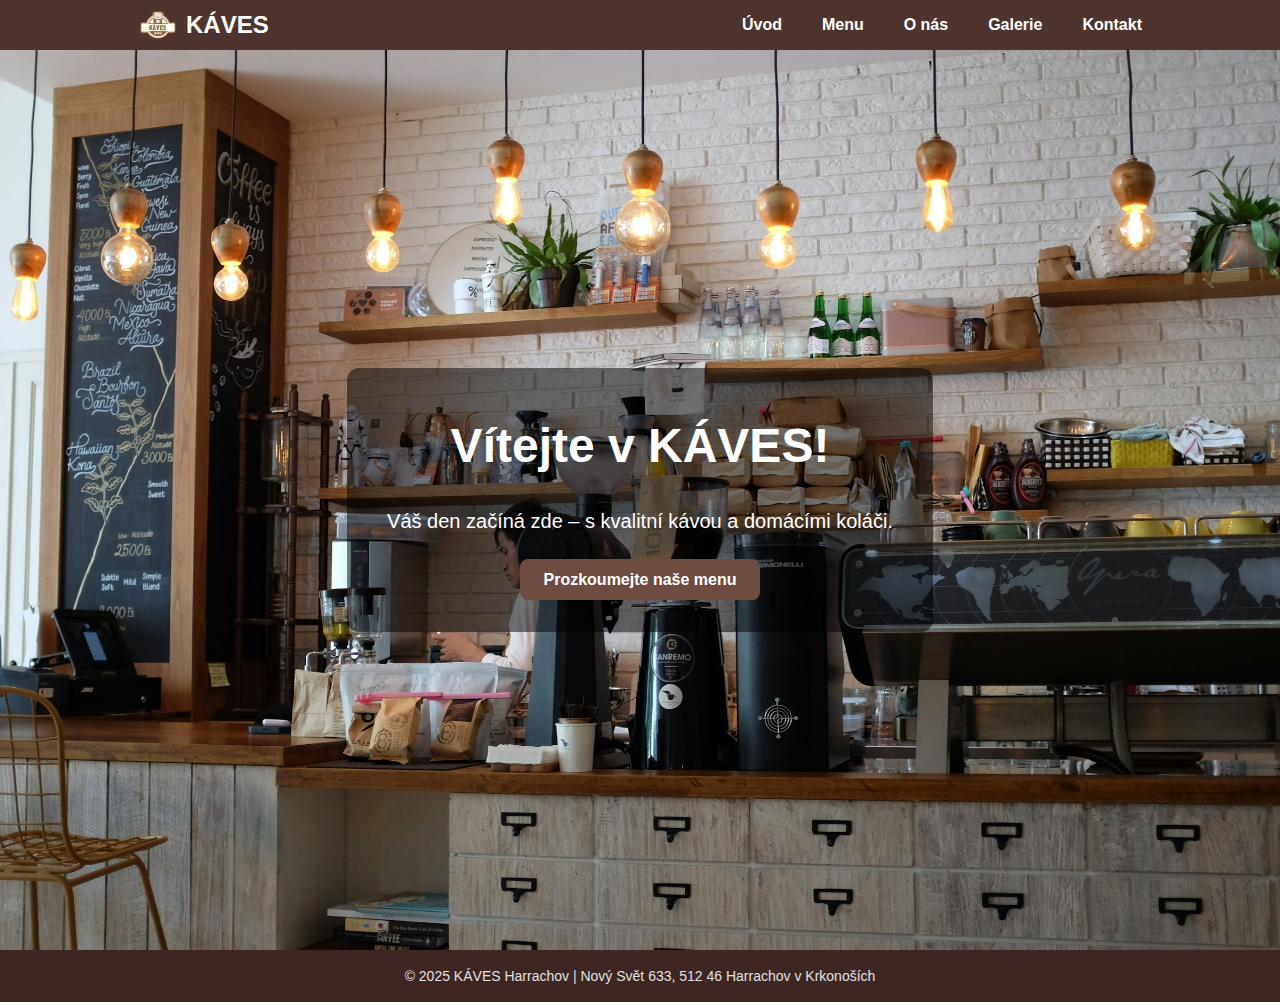
<file: index.html>
<!DOCTYPE html>
<html lang="cs">
<head>
  <meta charset="UTF-8" />
  <meta name="viewport" content="width=device-width, initial-scale=1.0"/>
  <title>KÁVES – Úvod</title>
  <link rel="stylesheet" href="styles.css" />
</head>
<body>
  <header>
    <div class="container">
      <a href="index.html" class="logo-link">
        <img src="KÁVES-removebg-preview.png" alt="Logo KÁVES" class="logo-img">
        <h1>KÁVES</h1>
      </a>
      <nav>
        <ul>
          <li><a href="index.html">Úvod</a></li>
          <li><a href="menu.html">Menu</a></li>
          <li><a href="about.html">O nás</a></li>
          <li><a href="galerie.html">Galerie</a></li>
          <li><a href="contact.html">Kontakt</a></li>
        </ul>
      </nav>
    </div>
  </header>

  <section class="hero">
    <div class="hero-content">
      <h1>Vítejte v KÁVES!</h1>
      <p>Váš den začíná zde – s kvalitní kávou a domácími koláči.</p>
      <a href="menu.html" class="btn">Prozkoumejte naše menu</a>
    </div>
  </section>

  <footer>
    © 2025 KÁVES Harrachov | Nový Svět 633, 512 46 Harrachov v Krkonoších
  </footer>
</body>
</html>
</file>
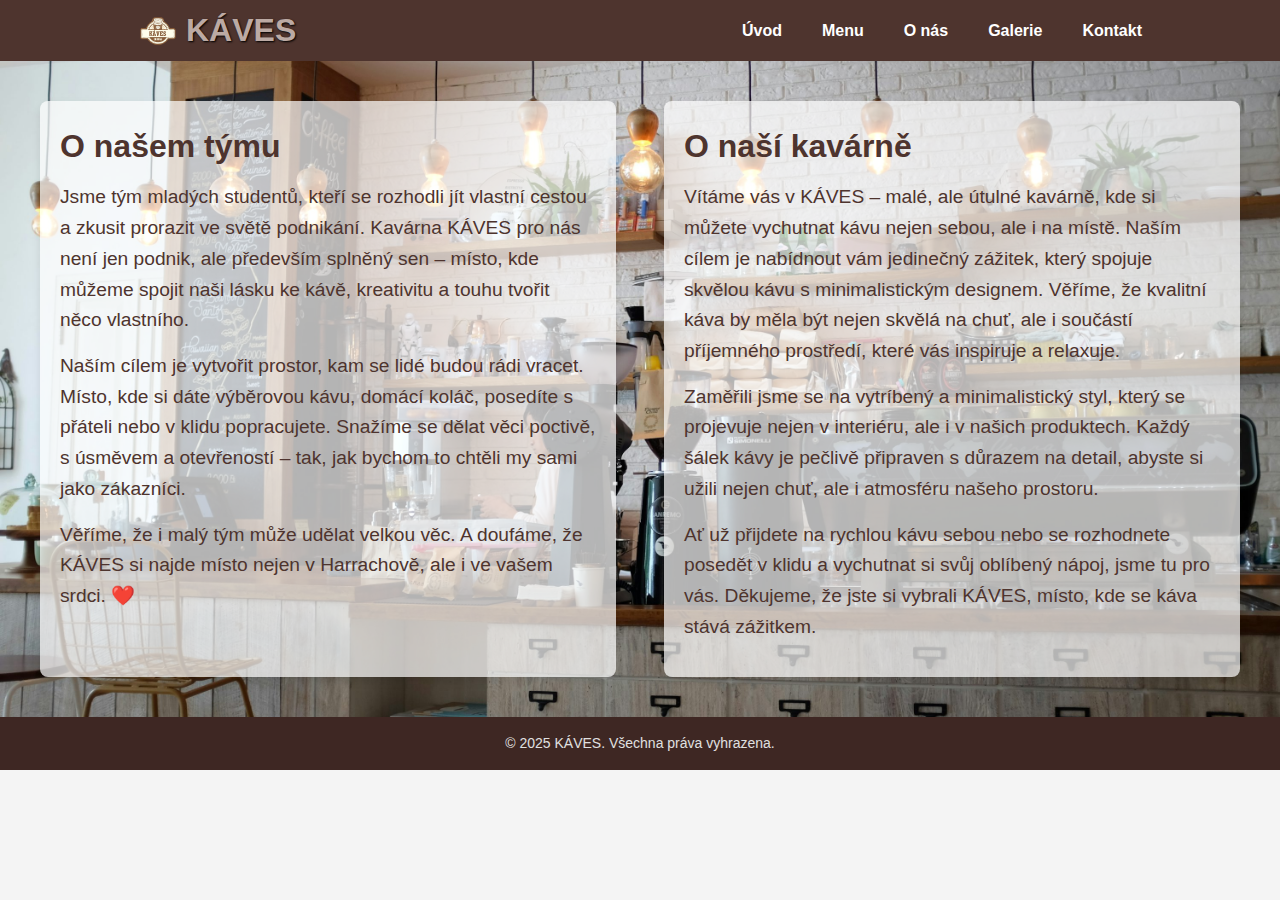
<file: about.html>
<!DOCTYPE html>
<html lang="cs">
<head>
  <meta charset="UTF-8" />
  <meta name="viewport" content="width=device-width, initial-scale=1.0" />
  <title>O nás | KÁVES</title>
  <link rel="stylesheet" href="styles.css" />
</head>
<body>
   
  <header>
    <div class="container">
      <a href="index.html" class="logo-link">
        <img src="KÁVES-removebg-preview.png" alt="Logo" class="logo-img">
        <span class="logo-text">KÁVES</span>
      </a>
      <nav>
        <ul>
          <li><a href="index.html">Úvod</a></li>
          <li><a href="menu.html">Menu</a></li>
          <li><a href="about.html">O nás</a></li>
          <li><a href="galerie.html">Galerie</a></li>
          <li><a href="contact.html">Kontakt</a></li>
        </ul>
      </nav>
    </div>
  </header>

  <section class="about-container">
    <div class="about-item">
      <h2>O našem týmu</h2>
      <p>Jsme tým mladých studentů, kteří se rozhodli jít vlastní cestou a zkusit prorazit ve světě podnikání. Kavárna KÁVES pro nás není jen podnik, ale především splněný sen – místo, kde můžeme spojit naši lásku ke kávě, kreativitu a touhu tvořit něco vlastního.</p>
      <p>Naším cílem je vytvořit prostor, kam se lidé budou rádi vracet. Místo, kde si dáte výběrovou kávu, domácí koláč, posedíte s přáteli nebo v klidu popracujete. Snažíme se dělat věci poctivě, s úsměvem a otevřeností – tak, jak bychom to chtěli my sami jako zákazníci.</p>
      <p>Věříme, že i malý tým může udělat velkou věc. A doufáme, že KÁVES si najde místo nejen v Harrachově, ale i ve vašem srdci. ❤️</p>
    </div>

    <div class="about-item">
      <h2>O naší kavárně</h2>
      <p>Vítáme vás v KÁVES – malé, ale útulné kavárně, kde si můžete vychutnat kávu nejen sebou, ale i na místě. Naším cílem je nabídnout vám jedinečný zážitek, který spojuje skvělou kávu s minimalistickým designem. Věříme, že kvalitní káva by měla být nejen skvělá na chuť, ale i součástí příjemného prostředí, které vás inspiruje a relaxuje.</p>
      <p>Zaměřili jsme se na vytríbený a minimalistický styl, který se projevuje nejen v interiéru, ale i v našich produktech. Každý šálek kávy je pečlivě připraven s důrazem na detail, abyste si užili nejen chuť, ale i atmosféru našeho prostoru.</p>
      <p>Ať už přijdete na rychlou kávu sebou nebo se rozhodnete posedět v klidu a vychutnat si svůj oblíbený nápoj, jsme tu pro vás. Děkujeme, že jste si vybrali KÁVES, místo, kde se káva stává zážitkem.</p>
    </div>
  </section>

  <footer>
    <p>&copy; 2025 KÁVES. Všechna práva vyhrazena.</p>
  </footer>
</body>
</html>
</file>
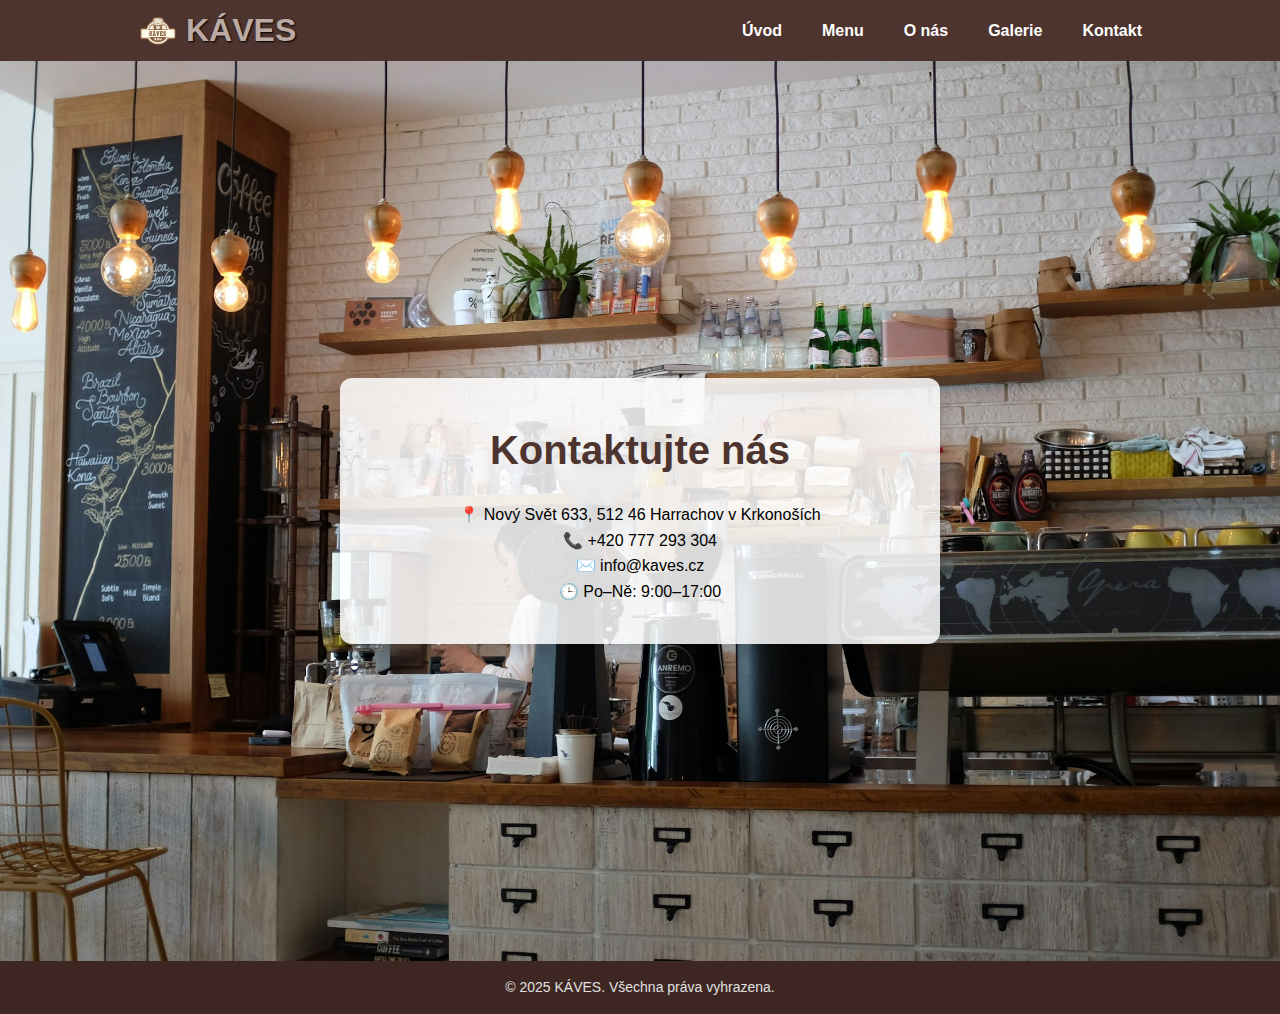
<file: contact.html>
<!DOCTYPE html>
<html lang="cs">
<head>
  <meta charset="UTF-8" />
  <meta name="viewport" content="width=device-width, initial-scale=1.0" />
  <title>Kontakt | KÁVES</title>
  <link rel="stylesheet" href="styles.css" />
</head>
<body>
   
  <header>
    <div class="container">
      <a href="index.html" class="logo-link">
        <img src="KÁVES-removebg-preview.png" alt="Logo" class="logo-img">
        <span class="logo-text">KÁVES</span>
      </a>
      <nav>
        <ul>
          <li><a href="index.html">Úvod</a></li>
          <li><a href="menu.html">Menu</a></li>
          <li><a href="about.html">O nás</a></li>
          <li><a href="galerie.html">Galerie</a></li>
          <li><a href="contact.html">Kontakt</a></li>
        </ul>
      </nav>
    </div>
  </header>

  <section class="menu-bg">
    <div class="menu-overlay">
      <div class="menu-content">
        <h2>Kontaktujte nás</h2>
        <p>📍 Nový Svět 633, 512 46 Harrachov v Krkonoších</p>
        <p>📞 +420 777 293 304 </p>
        <p>✉️ info@kaves.cz</p>
        <p>🕒 Po–Ně: 9:00–17:00</p>
      </div>
    </div>
  </section>

  <footer>
    <p>&copy; 2025 KÁVES. Všechna práva vyhrazena.</p>
  </footer>
</body>
</html>
</file>
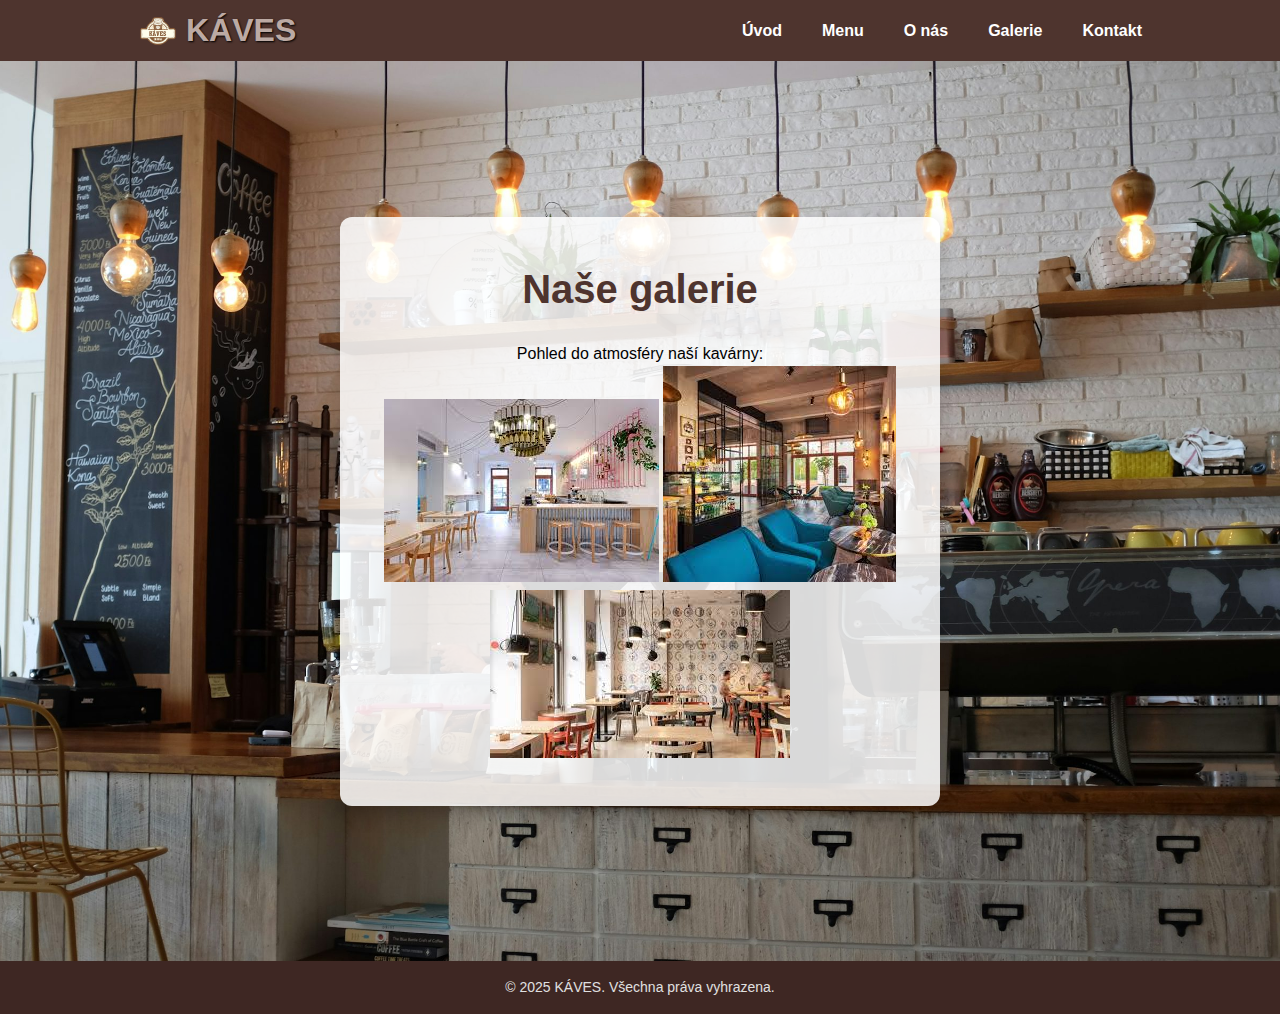
<file: galerie.html>
<!DOCTYPE html>
<html lang="cs">
<head>
  <meta charset="UTF-8" />
  <meta name="viewport" content="width=device-width, initial-scale=1.0" />
  <title>Galerie | KÁVES</title>
  <link rel="stylesheet" href="styles.css" />
</head>
<body>
  
  <header>
    <div class="container">
      <a href="index.html" class="logo-link">
        <img src="KÁVES-removebg-preview.png" alt="Logo" class="logo-img">
        <span class="logo-text">KÁVES</span>
      </a>
      <nav>
        <ul>
          <li><a href="index.html">Úvod</a></li>
          <li><a href="menu.html">Menu</a></li>
          <li><a href="about.html">O nás</a></li>
          <li><a href="galerie.html">Galerie</a></li>
          <li><a href="contact.html">Kontakt</a></li>
        </ul>
      </nav>
    </div>
  </header>

  <section class="menu-bg">
    <div class="menu-overlay">
      <div class="menu-content">
        <h2>Naše galerie</h2>
        <p>Pohled do atmosféry naší kavárny:</p>
        <div class="gallery-item">
          <img src="kaves2.jpg" alt="Káva" />
          <img src="kaves3.jpg" alt="Interiér" />
          <img src="kaves4.jpg" alt="Zákusky" />
        </div>
      </div>
    </div>
  </section>

  <footer>
    <p>&copy; 2025 KÁVES. Všechna práva vyhrazena.</p>
  </footer>
</body>
</html>
</file>
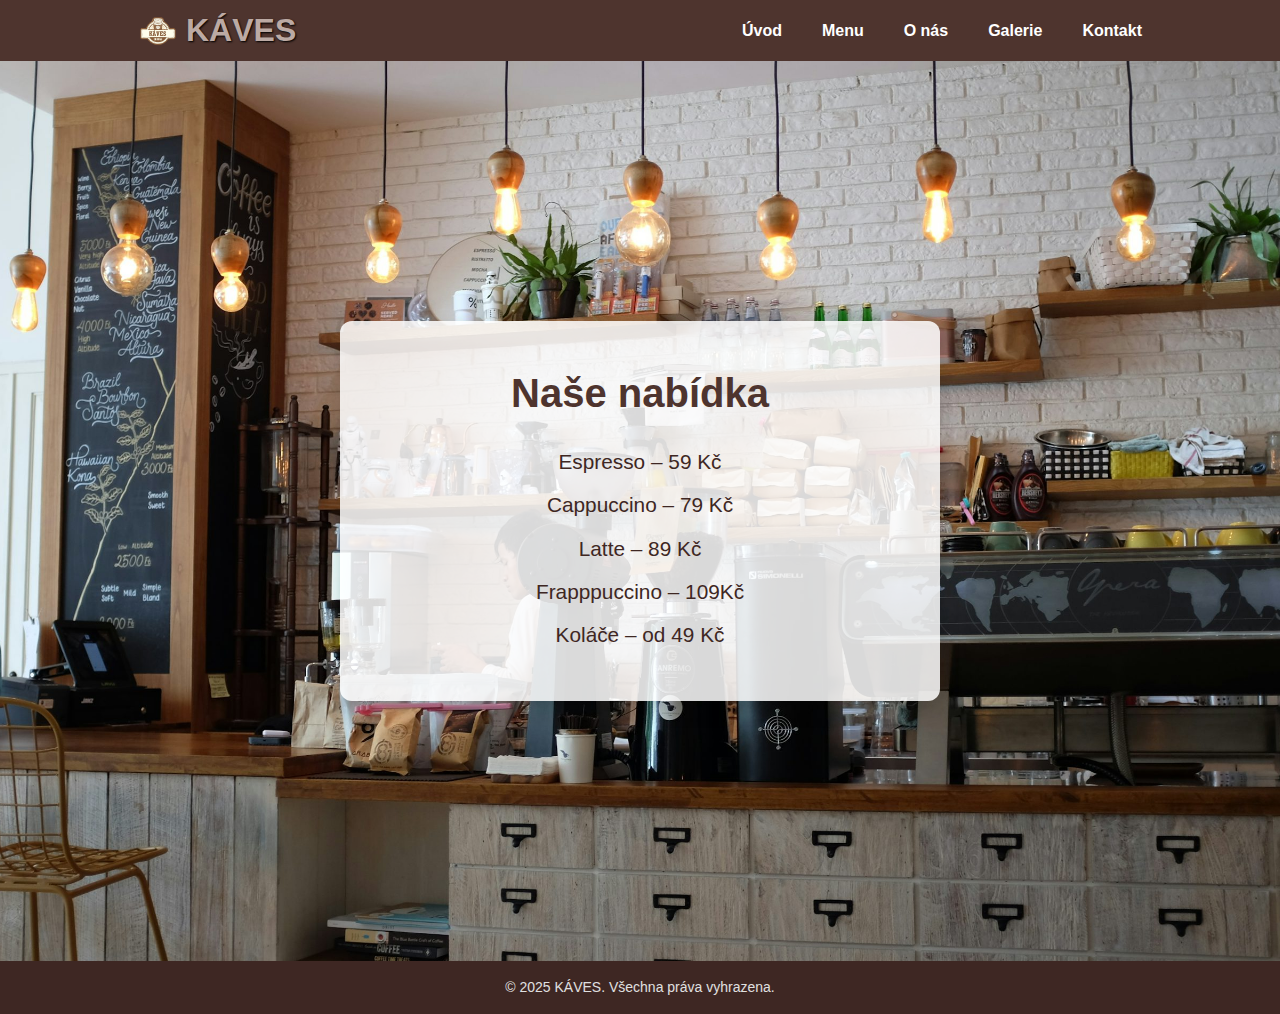
<file: menu.html>
<!DOCTYPE html>
<html lang="cs">
<head>
  <meta charset="UTF-8" />
  <meta name="viewport" content="width=device-width, initial-scale=1.0" />
  <title>Menu | KÁVES</title>
  <link rel="stylesheet" href="styles.css" />
</head>
<body>
   
  <header>
    <div class="container">
      <a href="index.html" class="logo-link">
        <img src="KÁVES-removebg-preview.png" alt="Logo" class="logo-img">
        <span class="logo-text">KÁVES</span>
      </a>
      <nav>
        <ul>
          <li><a href="index.html">Úvod</a></li>
          <li><a href="menu.html">Menu</a></li>
          <li><a href="about.html">O nás</a></li>
          <li><a href="galerie.html">Galerie</a></li>
          <li><a href="contact.html">Kontakt</a></li>
        </ul>
      </nav>
    </div>
  </header>

  <section class="menu-bg">
    <div class="menu-overlay">
      <div class="menu-content">
        <h2>Naše nabídka</h2>
        <ul>
          <li>Espresso – 59 Kč</li>
          <li>Cappuccino – 79 Kč</li>
          <li>Latte – 89 Kč</li>
          <li>Frapppuccino – 109Kč</li>
          <li>Koláče – od 49 Kč</li>
        </ul>
      </div>
    </div>
  </section>

  <footer>
    <p>&copy; 2025 KÁVES. Všechna práva vyhrazena.</p>
  </footer>
</body>
</html>
</file>
<file: styles.css>
/* Reset */
* {
  margin: 0;
  padding: 0;
  box-sizing: border-box;
}

body, html {
  font-family: 'Arial', sans-serif;
  height: 100%;
  color: white;
}

header {
  position: absolute;
  width: 100%;
  top: 0;
  left: 0;
  padding: 20px 40px;
  z-index: 10;
  display: flex;
  justify-content: space-between;
  align-items: center;
}

.top-bar {
  display: flex;
  justify-content: space-between;
  width: 100%;
  align-items: center;
}

.logo-link {
  display: flex;
  align-items: center;
  text-decoration: none;
}

.logo-img {
  height: 50px;
  margin-right: 10px;
}

.logo-text {
  font-size: 32px;
  font-weight: bold;
  color: #BCAAA4;
  text-shadow: 1px 1px 2px #000;
}

nav ul {
  list-style: none;
  display: flex;
  gap: 20px;
}

nav ul li a {
  text-decoration: none;
  color: #FBE9E7;
  font-size: 16px;
  font-weight: bold;
  transition: color 0.3s ease;
}

nav ul li a:hover {
  color: #FFCCBC;
}

.hero {
  background-image: url('kaves1.jpg');
  background-size: cover;
  background-position: center;
  height: 100vh;
  display: flex;
  align-items: center;
  justify-content: center;
  text-align: center;
  padding: 0 20px;
}

.hero-content {
  background: rgba(0, 0, 0, 0.5);
  padding: 40px;
  border-radius: 12px;
}

.hero h1 {
  font-size: 48px;
  margin-bottom: 20px;
  font-weight: bold;
}

.hero p {
  font-size: 20px;
  margin-bottom: 30px;
}

.btn {
  padding: 12px 24px;
  background-color: #6D4C41;
  color: white;
  text-decoration: none;
  border-radius: 8px;
  font-weight: bold;
  transition: background 0.3s ease;
}

.btn:hover {
  background-color: #5D4037;
}

footer {
  background-color: #3E2723;
  text-align: center;
  padding: 15px;
  font-size: 14px;
  color: #E0E0E0;
}


/* 📱 Responzivní design pro mobilní zařízení */
@media (max-width: 768px) {
  header {
    flex-direction: column;
    text-align: center;
  }

  nav ul {
    flex-direction: column;
    margin-top: 10px;
  }

  .hero h2 {
    font-size: 2.5rem;
  }

  .hero p {
    font-size: 1.2rem;
  }

  .gallery-item {
    flex-direction: column;
  }

  .gallery-item img {
    width: 100%;
    margin-bottom: 20px;
  }

  .menu-item, .about-item, .contact-item {
    padding: 10px;
  }
}

/* 🔥 MENU background + overlay */
.menu-bg {
  background-image: url('kaves1.jpg');
  background-size: cover;
  background-position: center;
  min-height: 100vh;
  display: flex;
  justify-content: center;
  align-items: center;
  padding: 40px 20px;
}

.menu-overlay {
  background-color: rgba(255, 255, 255, 0.85);
  padding: 40px;
  border-radius: 12px;
  max-width: 600px;
  width: 100%;
  box-shadow: 0 8px 20px rgba(0, 0, 0, 0.2);
}

.menu-content {
  text-align: center;
  color: black;
}

.menu-content h2 {
  font-size: 2.5rem;
  color: #4E342E;
  margin-bottom: 20px;
}

.menu-content ul {
  list-style: none;
}

.menu-content li {
  font-size: 1.3rem;
  color: #3E2723;
  margin: 10px 0;
}
/* Reset a základní styly */
* {
  margin: 0;
  padding: 0;
  box-sizing: border-box;
}

body {
  font-family: 'Arial', sans-serif;
  line-height: 1.6;
  background-color: #f4f4f4;
}

header {
  background-color: #4E342E;  /* Hnědá barva */
  color: white;
  padding: 15px 0;
  position: sticky;
  top: 0;
  z-index: 10;
}

.container {
  width: 80%;
  max-width: 1200px;
  margin: 0 auto;
  display: flex;
  justify-content: space-between;
  align-items: center;
}

h1 {
  font-size: 2rem;
}

nav ul {
  list-style: none;
  display: flex;
}

nav ul li {
  margin-left: 20px;
}

nav ul li a {
  color: white;
  text-decoration: none;
  font-size: 1rem;
}

nav ul li a:hover {
  text-decoration: underline;
}

/* Flexbox pro O nás sekci */
.about-container {
  display: flex;
  justify-content: space-between;
  gap: 20px;
  padding: 40px;
  background-image: url('kaves1.jpg'); /* Nastavuje pozadí pro celou sekci */
  background-size: cover;
  background-position: center;
}

.about-item {
  background-color: rgba(255, 255, 255, 0.7);  /* Poloviční průsvitné pozadí pro rámeček */
  padding: 20px;
  width: 48%; /* Každý článek bude mít 48% šířky */
  box-shadow: 0 4px 8px rgba(0, 0, 0, 0.1);
  border-radius: 8px;
}

.about-item h2 {
  font-size: 2rem;
  margin-bottom: 10px;
  color: #4E342E;
}

.about-item p {
  font-size: 1.2rem;
  color: #4E342E;
  margin-bottom: 15px;
}
.container {
  display: flex;
  align-items: center;
  justify-content: space-between;
  padding: 5px 10px; /* menší odsazení od kraje */
}

header {
  background-color: #4E342E; /* nebo jiná hnědá, pokud chceš změnit */
  height: auto;
  padding: 0; /* odstranění extra výšky */
}

.logo-link {
  display: flex;
  align-items: center;
  text-decoration: none;
}

.logo-img {
  height: 40px; /* menší logo */
  margin-right: 8px;
}

.logo-link h1 {
  font-size: 1.5em;
  color: #fff;
  margin: 0;
}

nav ul {
  display: flex;
  list-style: none;
  margin: 0;
  padding: 0;
}

nav li {
  margin-left: 20px;
}

nav a {
  text-decoration: none;
  color: #fff;
  font-weight: bold;
}
</file>
